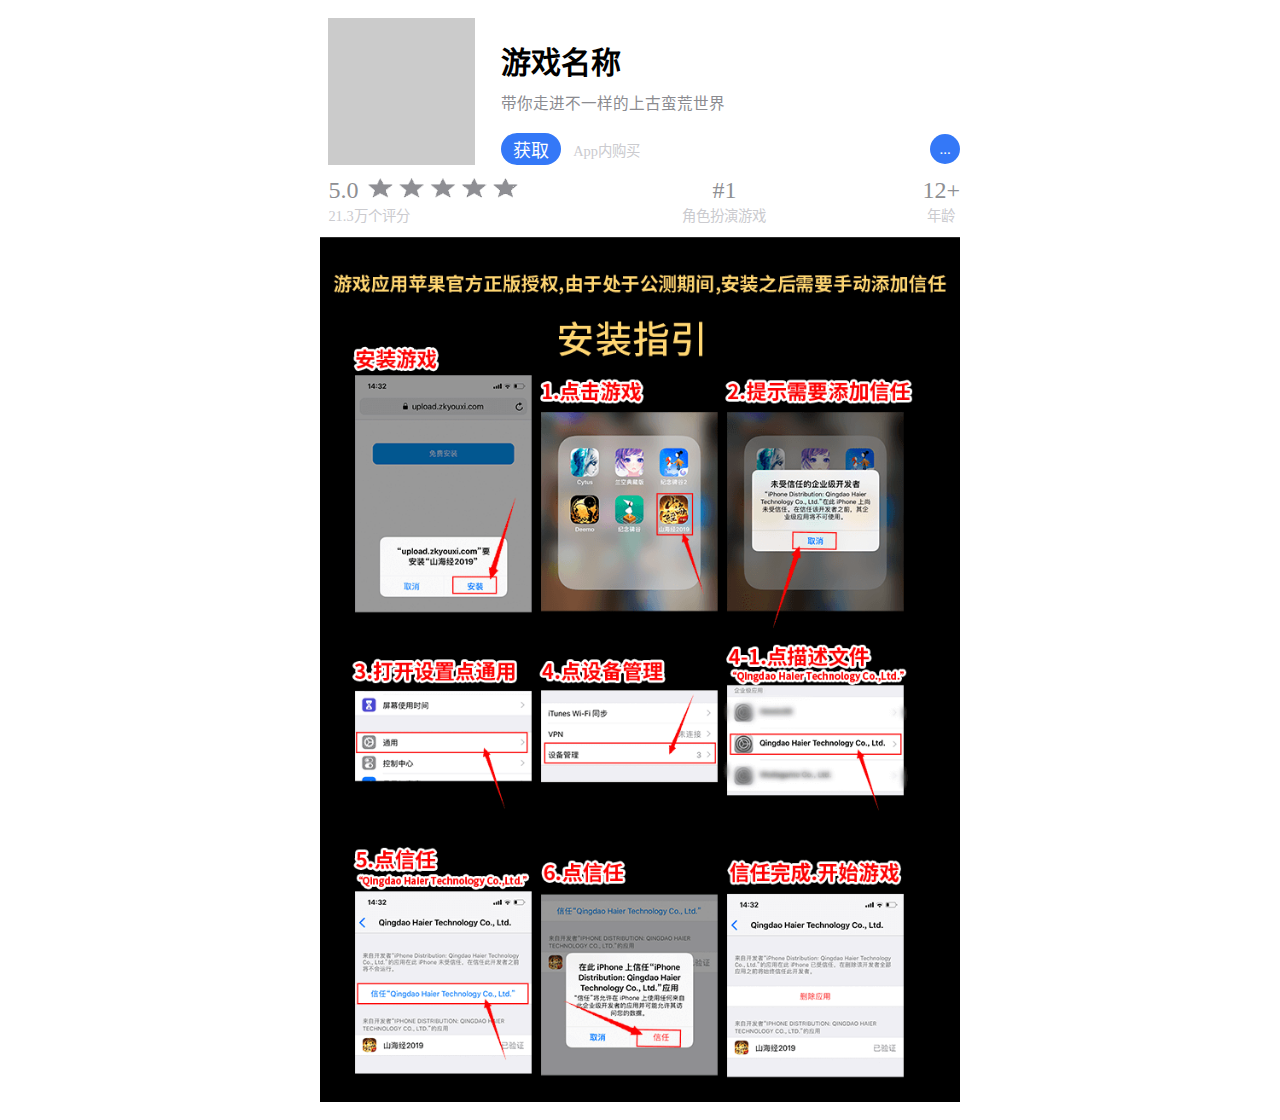
<file: download/index.html>
<!DOCTYPE html>
<html lang="zh-CN">

<head>
  <meta http-equiv="Content-Type" content="text/html; charset=UTF-8" />
  <meta http-equiv="X-UA-Compatible" content="IE=edge,chrome=1" />
  <meta name="renderer" content="webkit" />
  <meta name="viewport"
    content="width=device-width, initial-scale=1.0, minimum-scale=1.0, maximum-scale=1.0, user-scalable=no" />
  <meta name="format-detection" content="telephone=no, email=no" />
  <link rel="dns-prefetch" href="//feres.zkyouxi.com/" />
  <link rel="stylesheet" href="https://feres.zkyouxi.com/libs/Swiper/4.0.7/swiper.min.css">
  <title>下载游戏</title>
  <link rel="stylesheet" href="./static/css/download.css" />
</head>

<body>
  <!-- main start -->
  <div class="main">
    <div class="part1">
      <div class="flex-row-end">
        <img class="game-logo js-icon" src="./static/image/game.png" alt="">
        <div class="slogan-wrap ft-s0">
          <div>
            <h1 class="title js-title">游戏名称</h1>
            <p class="slogan js-remark">带你走进不一样的上古蛮荒世界</p>
          </div>
          <div class="btn-group flex-between">
            <div class="flex-row">
              <a class="btn-connet bd-rad1" href="http://q.url.cn/AB1sdF?_type=wpa&qidian=true">获取</a>
              <p class="s-tip color-gray" style="margin-left: .2rem;">App内购买</p>
            </div>
            <a class="btn-download" href="http://q.url.cn/AB1sdF?_type=wpa&qidian=true">
              ...
            </a>
          </div>
        </div>
      </div>
      <div class="flex-between">
        <div class="start-wrap ft-s0">
          <span class="score js-score">5.0</span>
          <img class="starts" src="./static/image/starts.png" alt="">
          <p class="s-score s-tip" style="text-align: left;">21.3万个评分</p>
        </div>
        <div>
          <div class="l-tip"> #1</div>
          <div class="s-tip">角色扮演游戏</div>
        </div>
        <div class="age">
          <div class="l-tip">12+</div>
          <div class="s-tip">年龄</div>
        </div>
      </div>
    </div>
    <div class="part2">
      <img src="./static/image/process.png" alt="" class="process-img">
    </div>
  </div>
  <!-- main end -->
  <script src="https://feres.zkyouxi.com/libs/jquery/3.3.1/jquery.min.js"></script>
  <script src="./static/js/download.js"></script>
  <!-- cnzz统计 -->
  <div style="display: none;">
    <script type="text/javascript" src="https://s23.cnzz.com/z_stat.php?id=1276098425&web_id=1276098425"></script>
  </div>
</body>

</html>
</file>
<file: download/static/css/download.css>
* {
  margin: 0;
  padding: 0;
}

ol,
ul,
dl {
  list-style: none;
}

blockquote,
q {
  quotes: none;
}

fieldset,
img {
  border: 0;
}

i,
em {
  font-style: normal;
}

table {
  border-collapse: collapse;
  border-spacing: 0;
  empty-cells: show;
}

th,
td {
  padding: 0;
}

address,
caption,
cite,
code,
dfn,
th {
  font-style: normal;
  font-weight: normal;
}

img {
  max-width: 100%;
}

input {
  font-size: 12px;
  vertical-align: middle;
}

input,
select {
  vertical-align: middle;
}

a,
input,
select,
textarea,
*:focus {
  outline: none;
}

textarea {
  resize: none;
  overflow-y: auto;
  vertical-align: top;
}

a {
  text-decoration: none;
  cursor: pointer;
  -webkit-user-select: none;
  -webkit-user-drag: none;
  -webkit-tap-highlight-color: rgba(0, 0, 0, 0);
  background-color: transparent;
}

blockquote:before,
blockquote:after,
q:before,
q:after {
  content: "";
  content: none;
}

abbr,
acronym {
  border: 0;
  font-variant: normal;
}

sup {
  vertical-align: text-top;
}

sub {
  vertical-align: text-bottom;
}

pre {
  white-space: pre-wrap;
}

html {
  -webkit-text-size-adjust: 100%;
  -ms-text-size-adjust: 100%;
  *text-overflow: ellipsis;
  -webkit-tap-highlight-color: rgba(0, 0, 0, 0);
}

div,
p {
  word-break: break-all;
  word-wrap: break-word;
}

html {
  font-size: 12vw;
}

@media screen and (min-width: 640px) {
  html {
    font-size: 60px;
  }

  .main {
    max-width: 640px;
    margin: 0 auto;
  }
}

body,
p {
  margin: 0;
}

h1,
h2,
h3,
h4,
h5 {
  font-size: 100%;
  font-weight: normal;
}

.main {
  padding: .3rem .18rem;
}

.flex-between {
  display: flex;
  justify-content: space-between;
  align-items: center;
}

.flex-center {
  display: flex;
  justify-content: center;
  align-items: center;
}

.flex-around {
  display: flex;
  justify-content: space-around;
  align-items: center;
}

.flex-row {
  display: flex;
  justify-content: flex-start;
  align-items: center;
  flex-wrap: nowrap;
}

.flex-row-end {
  display: flex;
  justify-content: flex-start;
  align-items: flex-end;
  flex-wrap: nowrap;
}

.ft-s0 {
  font-size: 0;
}

.color-gray {
  color: #8b8b90;
}

/* part1 */

.slogan-wrap  {
  flex: 1;
}

.btn-download {
  background-color: #3478f7;
  /* padding: .02rem .1rem; */
  width: .5rem;
  height: .5rem;
  text-align: center;
  line-height: .5rem;
  font-size: .25rem;
  border-radius: 50%;
  color: #fff;
  text-decoration: none;
}

.game-logo {
  display: inline-block;
  width: 2.45rem;
  height: 2.45rem;
  margin: 0 .43rem 0 .14rem;
}

.title {
  font-size: .5rem;
  font-weight: 600;
  margin: .16rem 0 0 0;
}

.slogan {
  font-size: .26rem;
  margin: .15rem 0 .34rem 0;
  color: #8b8b90;
}

.btn-connet {
  font-size: .30rem;
  padding: .05rem .2rem;
  color: #fff;
  text-decoration: none;
  background-color: #3478f7;
}



.bd-rad1 {
  border-radius: .3rem;
}

.start-wrap {
  margin: .2rem .14rem;
  vertical-align: middle;
}

.score {
  display: inline-block;
  font-size: .4rem;
  color: #8e8f93;
}

.l-tip {
  text-align: center;
  font-size: .4rem;
  color: #8e8f93;
}

.s-tip {
  text-align: center;
  color: #cbcbcf;
  font-size: .24rem;
}

.starts {
  display: inline-block;
  width: 2.5rem;
  height: .34rem;
  margin-left: .16rem;
}

/* part2 */

.process-img {
  display: block;
  width: 100%;
}
</file>
